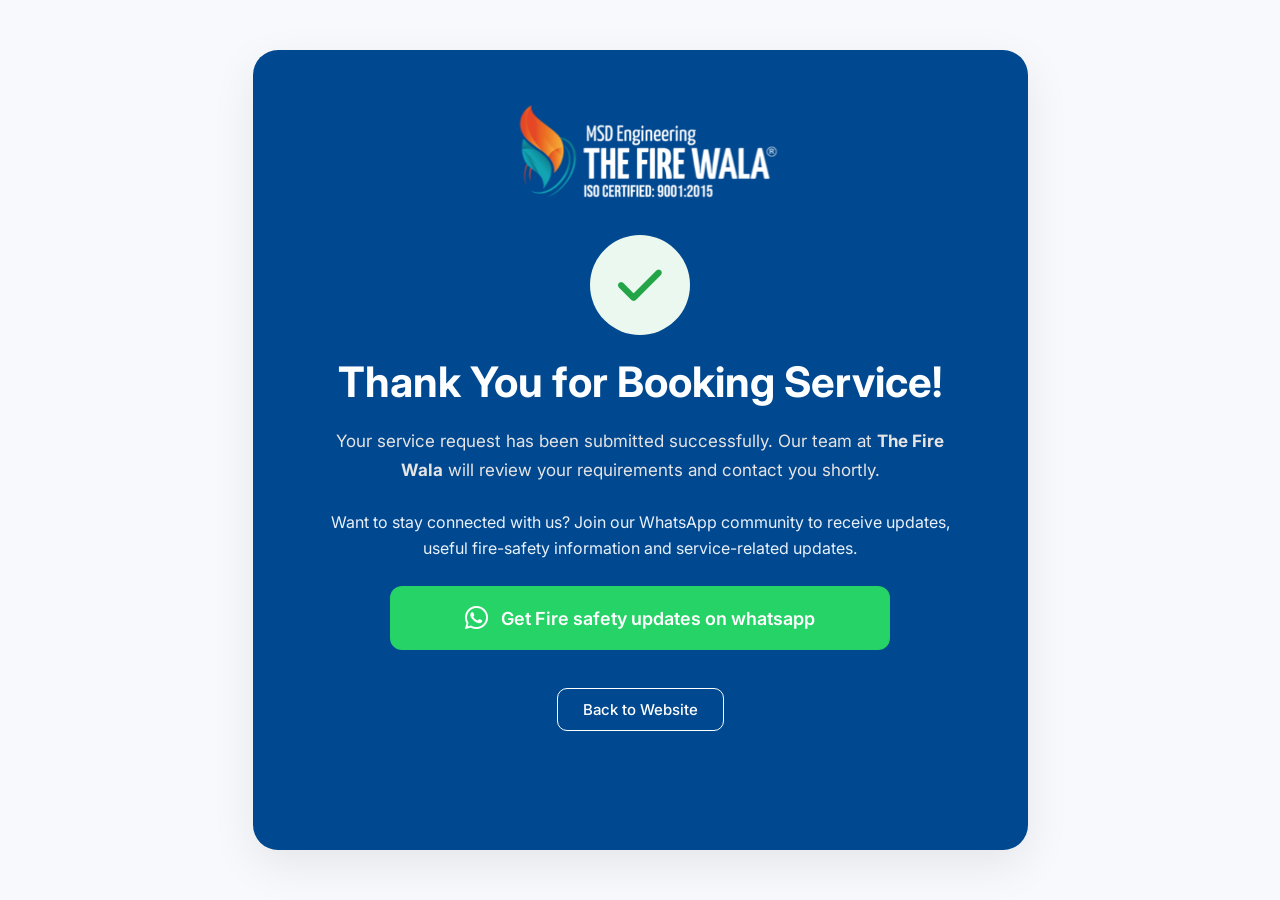
<file: Extinguisher_Services/client/thankyou.html>
<!DOCTYPE html>
<html lang="en">

<head>
    <meta charset="UTF-8">

    <meta name="viewport"
        content="width=device-width, initial-scale=1.0">

    <title>Thank You | The Fire Wala</title>

    <!-- Google Font -->
    <link rel="preconnect" href="https://fonts.googleapis.com">
    <link rel="preconnect" href="https://fonts.gstatic.com" crossorigin>

    <link
        href="https://fonts.googleapis.com/css2?family=Inter:wght@400;500;600;700;800&display=swap"
        rel="stylesheet">

    <!-- Font Awesome -->
    <link
        rel="stylesheet"
        href="https://cdnjs.cloudflare.com/ajax/libs/font-awesome/6.5.2/css/all.min.css">

    <style>

        * {
            box-sizing: border-box;
            margin: 0;
            padding: 0;
        }

        html,
        body {
            width: 100%;
            min-height: 100%;
        }

        body {
            font-family: Inter, Segoe UI, Arial, sans-serif;
            background: #f7f9fc;
            color: #141414;
            display: flex;
            align-items: center;
            justify-content: center;
            min-height: 100vh;
            padding: 20px;
        }

        /* MAIN CARD */

        .thankyou-card {

            width: 100%;
            max-width:775px;
            height:800px;
            background:#004890;
            border-radius: 25px;
            padding: 30px 55px 38px;
            text-align: center;
            box-shadow:
                0 15px 45px rgba(0, 0, 0, 0.08);
            overflow:hidden;
        }

        .thankyou-logo {
            width: 100%;
            height:150px;
            display: flex;
            justify-content: center;
            align-items: center;
            margin-bottom: 5px;
            overflow:visible
        }

        .thankyou-logo img {
            display: block;
            width: 430px;
            max-width: 100%;
            height: auto;
            object-fit: contain;
            transform: scale(1.25);
        }

        /* SUCCESS ICON */

        .success-icon {

            width: 100px;
            height: 100px;
            margin: 5px auto 22px;
            border-radius: 50%;
            background: #eaf8ef;
            display: flex;
            align-items: center;
            justify-content: center;
        }

        .success-icon i {

            font-size:50px;

            color: #22a447;
        }

        /* HEADING */

        .thankyou-card h1 {

            font-size: 42px;
            line-height: 1.2;
            margin-bottom: 20px;
            font-weight:700;
            color: #fdfeff;
        }

        /* TEXT */

        .thankyou-card .main-text {
            font-size: 17px;
            line-height: 1.7;
            color: #e6e4e4;
            max-width:650px;
            margin: 0 auto 25px;
        }

        /* SMALL MESSAGE */

        .follow-text {

             max-width: 650px;
            margin: 0 auto 25px;
            font-size: 16px;
            line-height: 1.6;
            color: #e8f1fa;
        }

        /* WHATSAPP BUTTON */

        .whatsapp-campaign {

            width: 100%;
            max-width: 500px;
            min-height: 64px;
            margin: 0 auto;
            display: flex;
            align-items: center;
            justify-content: center;
            gap: 12px;
            padding: 15px 25px;
            border-radius: 12px;
            background: #25D366;
            color: #ffffff;
            text-decoration: none;
            font-size: 18px;
            font-weight: 600;
            transition:
                transform 0.25s ease,
                background 0.25s ease;
        }

        .whatsapp-campaign:hover {
            background: #1ebe5d;
            transform: translateY(-2px);
        }

        .whatsapp-campaign i {
            font-size: 27px;
        }

        .home-btn {
            display: inline-flex;
            align-items: center;
            justify-content: center;
            margin-top: 18px;
            padding: 11px 25px;
            border-radius: 10px;
            border: 1px solid #ffffff;
            color: #ffffff;
            text-decoration: none;
            font-size: 15px;
            font-weight: 500;
            transition:
                background 0.25s ease,
                color 0.25s ease;
}

        .home-btn:hover {

            background: #ffffff;

            color: #075196;
        }


        /* MOBILE */

        @media (max-width: 600px) {

            body {
                padding: 15px;
                align-items: center;
            }
            .thankyou-logo {
               height: 115px;
               margin-bottom: 5px;
            }

           .thankyou-logo img {
            width: 330px;
            max-width: 100%;
            transform: scale(1.2);
            }

            .thankyou-card {
                width: 100%;
                padding: 25px 20px 30px;
                border-radius: 20px;
            }

             .success-icon {

        width: 78px;

        height: 78px;

        margin: 5px auto 20px;
    }

    .success-icon i {

        font-size: 40px;
    }


    /* HEADING */

    .thankyou-card h1 {

        font-size: 28px;

        line-height: 1.25;

        margin-bottom: 16px;
    }


    /* MAIN TEXT */

    .thankyou-card .main-text {

        font-size: 15px;

        line-height: 1.6;

        margin-bottom: 22px;
    }


    /* WHATSAPP TEXT */

    .follow-text {

        font-size: 14px;

        line-height: 1.6;

        margin-bottom: 20px;
    }


    /* WHATSAPP BUTTON */

    .whatsapp-campaign {

        min-height: 58px;

        padding: 13px 15px;

        font-size: 15px;

        gap: 9px;
    }

    .whatsapp-campaign i {

        font-size: 23px;
    }


    /* HOME BUTTON */

    .home-btn {

        margin-top: 15px;

        font-size: 14px;

        padding: 10px 20px;
    }
        }

    </style>

</head>
<body>

    <main class="thankyou-card">

        <div class="thankyou-logo">
            <img src="assests/MSD_LOGO_ISO.png" alt="MSD Engineering - The Fire Wala">
        </div>

        <!-- SUCCESS ICON -->

        <div class="success-icon">
            <i class="fas fa-check"></i>
        </div>


        <!-- HEADING -->

        <h1>
            Thank You for Booking Service!
        </h1>
        <!-- MAIN MESSAGE -->

        <p class="main-text">

            Your service request has been submitted
            successfully.

            Our team at <strong>The Fire Wala</strong>
            will review your requirements and contact
            you shortly.

        </p>
        <!-- WHATSAPP MESSAGE -->

        <p class="follow-text">

            Want to stay connected with us?

            Join our WhatsApp community to receive
            updates, useful fire-safety information and
            service-related updates.

        </p>
        <!-- WHATSAPP CAMPAIGN -->

        <a
            href="https://whatsapp.com/channel/0029VaxKPAFFCCoXWEJQgk2a"
            target="_blank"
            rel="noopener noreferrer"
            class="whatsapp-campaign">

            <i class="fab fa-whatsapp"></i>

            Get Fire safety updates on whatsapp

        </a>
        <!-- HOME BUTTON -->
        <br>

        <a
            href="index.html"
            class="home-btn">

            Back to Website

        </a>

    </main>

</body>

</html>
</file>
